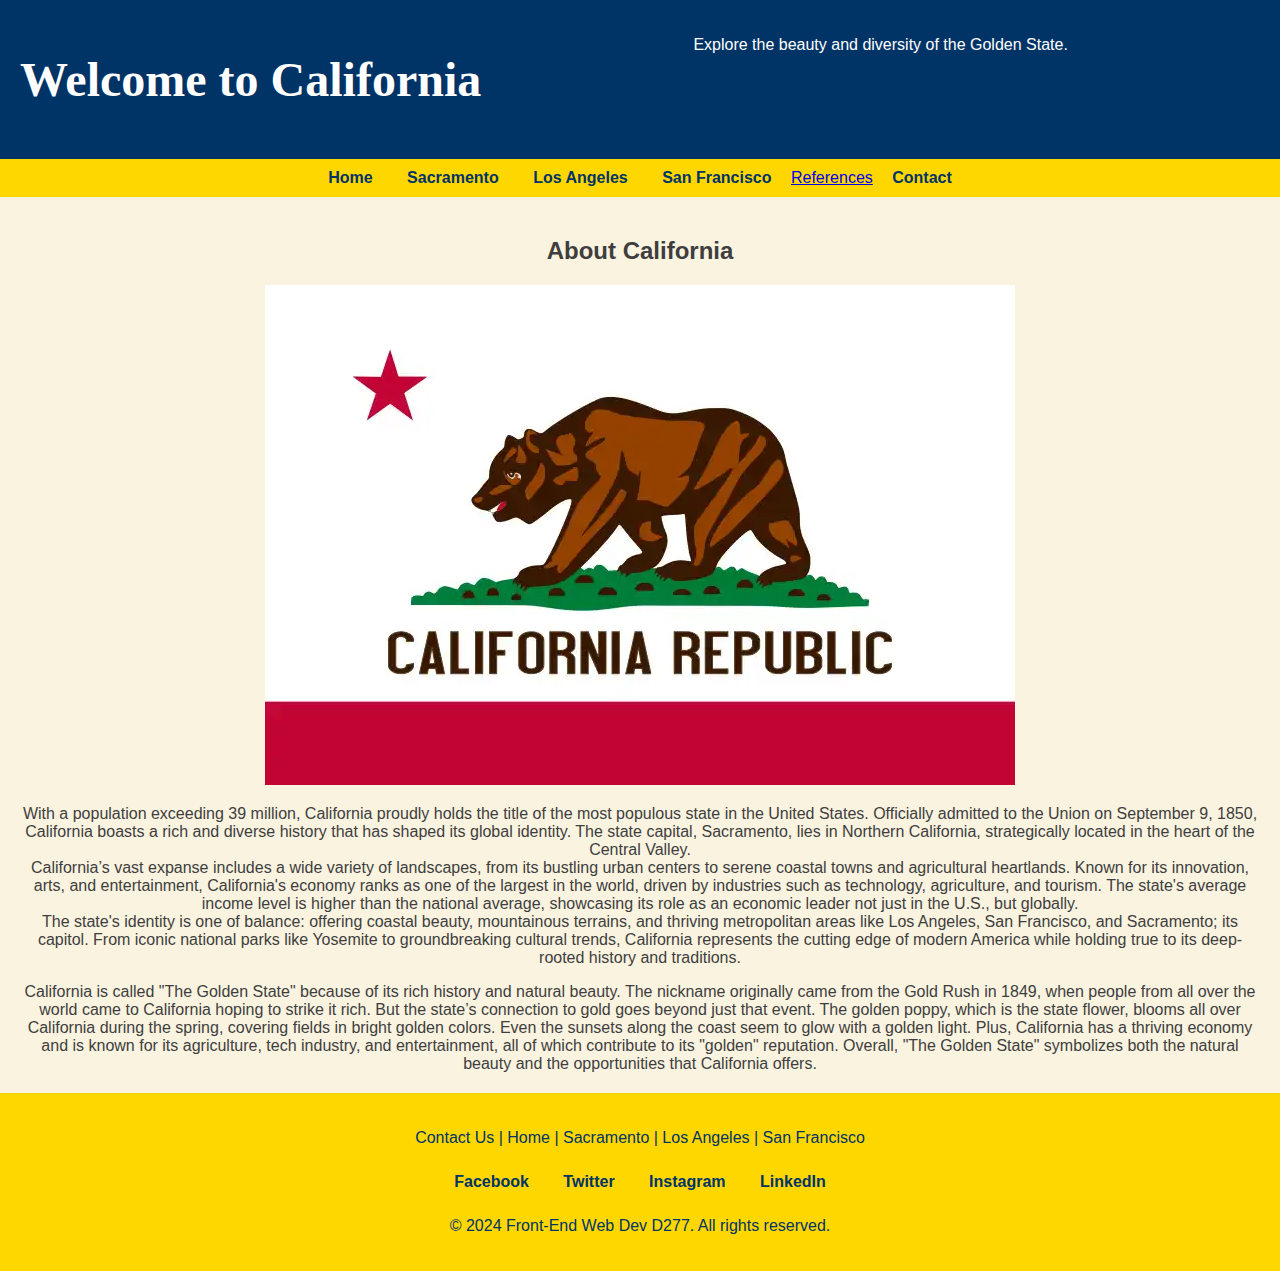
<file: index.html>
<!DOCTYPE html>
<html lang="en">
<head>
    <meta charset="UTF-8">
    <meta name="viewport" content="width=device-width, initial-scale=1.0">
    <title>Welcome to California</title>
    <link rel="stylesheet" href="styles.css">
</head>
<body>

<header>
     <h1 id="site-title">Welcome to California</h1>
    <p>Explore the beauty and diversity of the Golden State.</p>
</header>

<nav>
    <ul>
        <li><a href="index.html">Home</a></li>
        <li><a href="sacramento.html">Sacramento</a></li>
        <li><a href="losangeles.html">Los Angeles</a></li>
        <li><a href="sanfrancisco.html">San Francisco</a></li>
        </li><a href="references.html">References</a></li>
        <li><a href="contact.html">Contact</a></li>
    </ul>
</nav>

<main>
    <section>
        <h2>About California</h2>
        <img src="images/cali.webp" alt="California Flag">
        <article>
            <p>With a population exceeding 39 million, California proudly holds the title of the most populous state in the United States. Officially admitted to the Union on September 9, 1850, California boasts a rich and diverse history that has shaped its global identity. The state capital, Sacramento, lies in Northern California, strategically located in the heart of the Central Valley.</br>
        California’s vast expanse includes a wide variety of landscapes, from its bustling urban centers to serene coastal towns and agricultural heartlands. Known for its innovation, arts, and entertainment, California's economy ranks as one of the largest in the world, driven by industries such as technology, agriculture, and tourism. The state's average income level is higher than the national average, showcasing its role as an economic leader not just in the U.S., but globally.</br>
        The state's identity is one of balance: offering coastal beauty, mountainous terrains, and thriving metropolitan areas like Los Angeles, San Francisco, and Sacramento; its capitol. From iconic national parks like Yosemite to groundbreaking cultural trends, California represents the cutting edge of modern America while holding true to its deep-rooted history and traditions.</p>
        </article>
    </section>
    <aside>California is called "The Golden State" because of its rich history and natural beauty. The nickname originally came from the Gold Rush in 1849, when people from all over the world came to California hoping to strike it rich. But the state’s connection to gold goes beyond just that event. The golden poppy, which is the state flower, blooms all over California during the spring, covering fields in bright golden colors. Even the sunsets along the coast seem to glow with a golden light. Plus, California has a thriving economy and is known for its agriculture, tech industry, and entertainment, all of which contribute to its "golden" reputation. Overall, "The Golden State" symbolizes both the natural beauty and the opportunities that California offers.</aside>
</main>

<footer>
    <p>Contact Us | <a href="index.html">Home</a> | <a href="sacramento.html">Sacramento</a> | <a href="losangeles.html">Los Angeles</a> | <a href="sanfrancisco.html">San Francisco</a></p>
   
<nav>
    <ul>
        <li><a href="https://www.facebook.com" target="_blank">Facebook</a></li>
        <li><a href="https://www.twitter.com" target="_blank">Twitter</a></li>
        <li><a href="https://www.instagram.com" target="_blank">Instagram</a></li>
        <li><a href="https://www.linkedin.com" target="_blank">LinkedIn</a></li>
    </ul>
</nav>
  <p>&copy; 2024 Front-End Web Dev D277. All rights reserved.</p>
</footer>

</body>
</html>
</file>
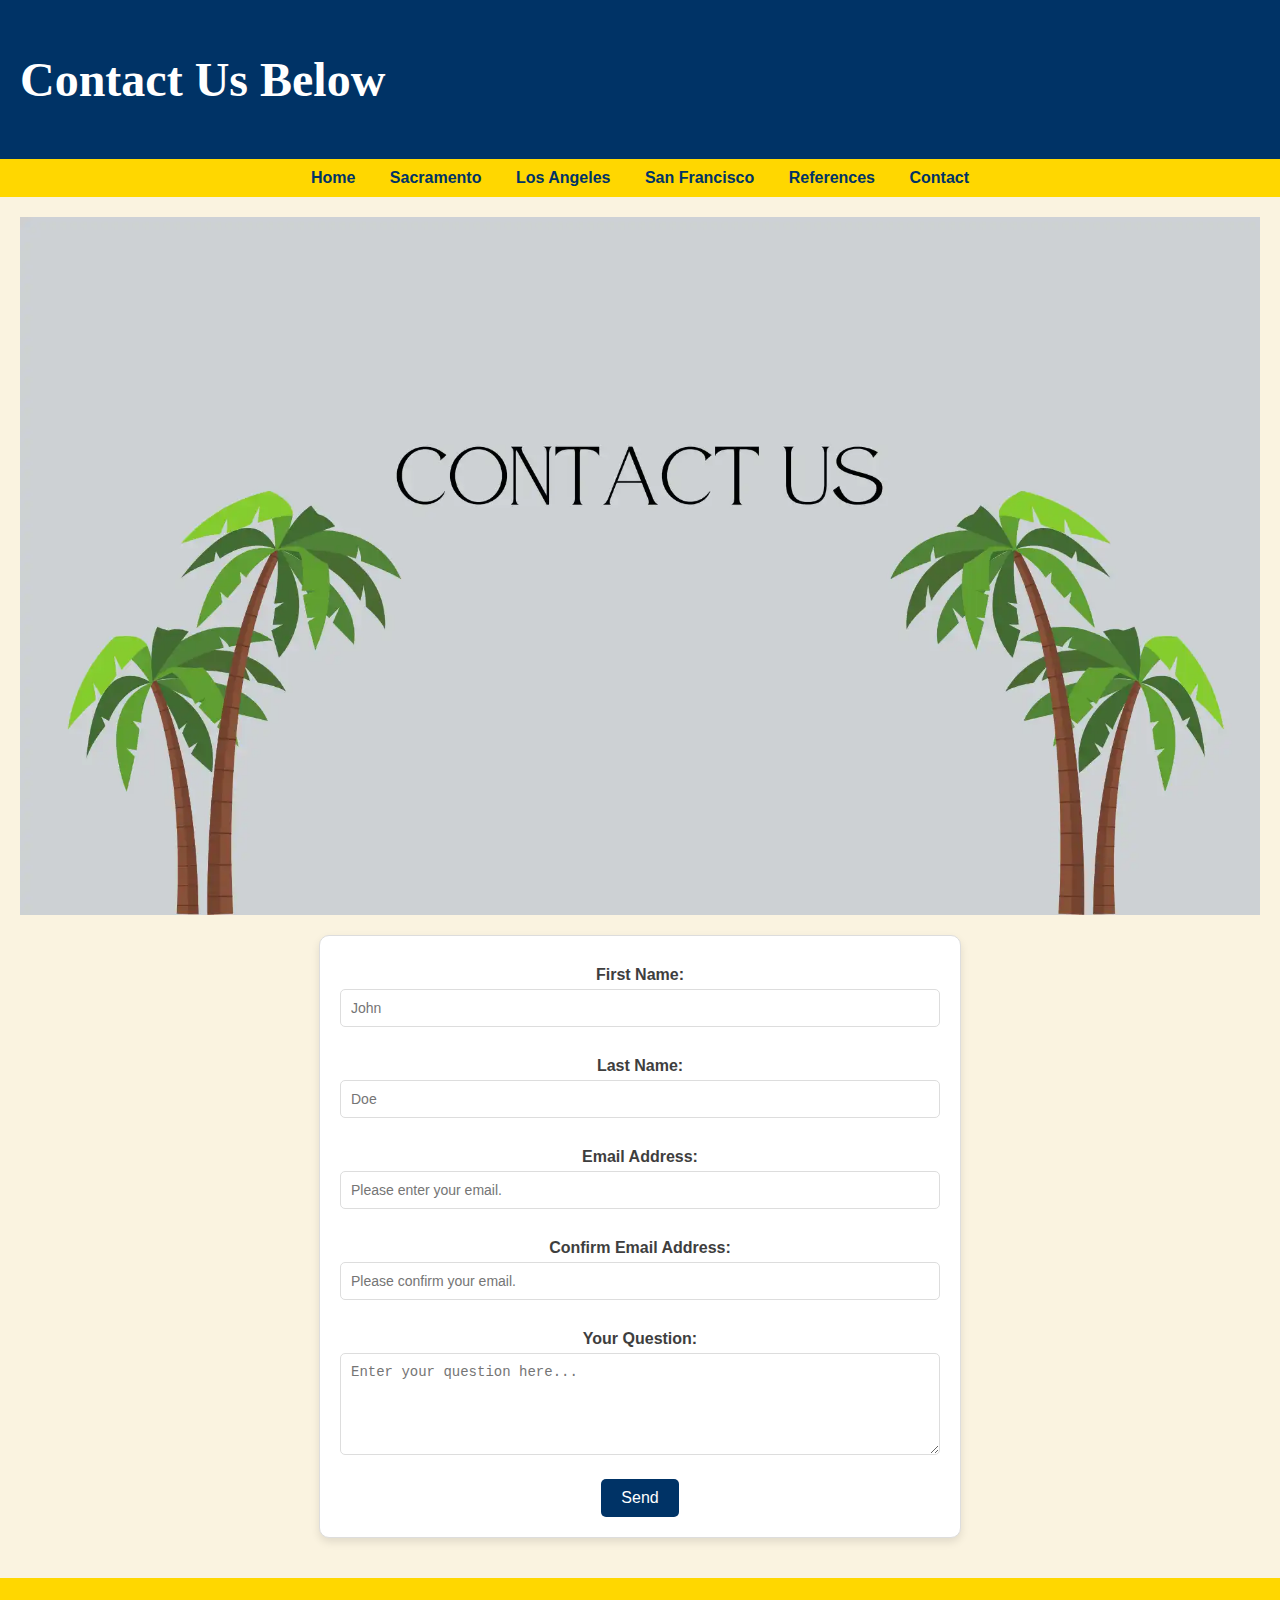
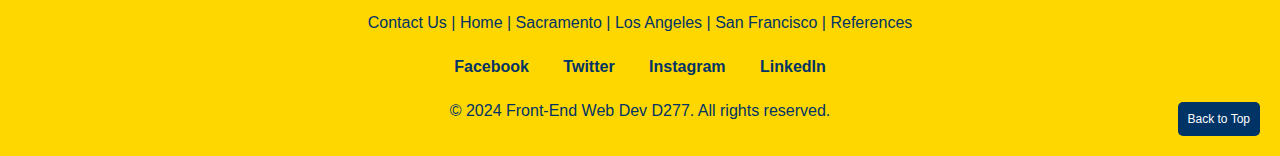
<file: contact.html>
<!DOCTYPE html>
<html lang="en">
<head>
    <meta charset="UTF-8">
    <meta name="viewport" content="width=device-width, initial-scale=1.0">
    <title>Contact Us</title>
    <link rel="stylesheet" href="styles.css">
    <script src="script.js" defer></script>
</head>
<body>
    <header>
        <h1 id="site-title"> Contact Us Below </h1>
    </header>
<nav>
    <ul>
        <li><a href="index.html">Home</a></li>
        <li><a href="sacramento.html">Sacramento</a></li>
        <li><a href="losangeles.html">Los Angeles</a></li>
        <li><a href="sanfrancisco.html">San Francisco</a></li>
        <li><a href="references.html">References</a></li>
        <li><a href="contact.html">Contact</a></li>
    </ul>
</nav>
    <main>
        <img src="images/contactnow.webp" alt="Contact Us" class="contact-image">
        <form id="contact-form">
            <label for="first-name">First Name:</label>
            <input type="text" id="first-name" name="first-name" placeholder="John" required>

            <label for="last-name">Last Name:</label>
            <input type="text" id="last-name" name="last-name" placeholder="Doe" required>

            <label for="email">Email Address:</label>
            <input type="email" id="email" name="email" placeholder="Please enter your email." required>

            <label for="confirm-email">Confirm Email Address:</label>
            <input type="email" id="confirm-email" name="confirm-email" placeholder="Please confirm your email." required>

            <label for="message">Your Question:</label>
            <textarea id="message" name="message" rows="5" placeholder="Enter your question here..." required></textarea>

            <input type="submit" value="Send">
        </form>
    </main>

   <footer>
    <p>Contact Us | <a href="index.html">Home</a> | <a href="sacramento.html">Sacramento</a> | <a href="losangeles.html">Los Angeles</a> | <a href="sanfrancisco.html">San Francisco</a> | <a href="references.html">References</a></p>
   
<nav>
    <ul>
        <li><a href="https://www.facebook.com" target="_blank">Facebook</a></li>
        <li><a href="https://www.twitter.com" target="_blank">Twitter</a></li>
        <li><a href="https://www.instagram.com" target="_blank">Instagram</a></li>
        <li><a href="https://www.linkedin.com" target="_blank">LinkedIn</a></li>
    </ul>
</nav>
  <p>&copy; 2024 Front-End Web Dev D277. All rights reserved.</p>
    <a id="back-to-top" href="#top">Back to Top</a>
</footer>

</body>
</html>
</file>
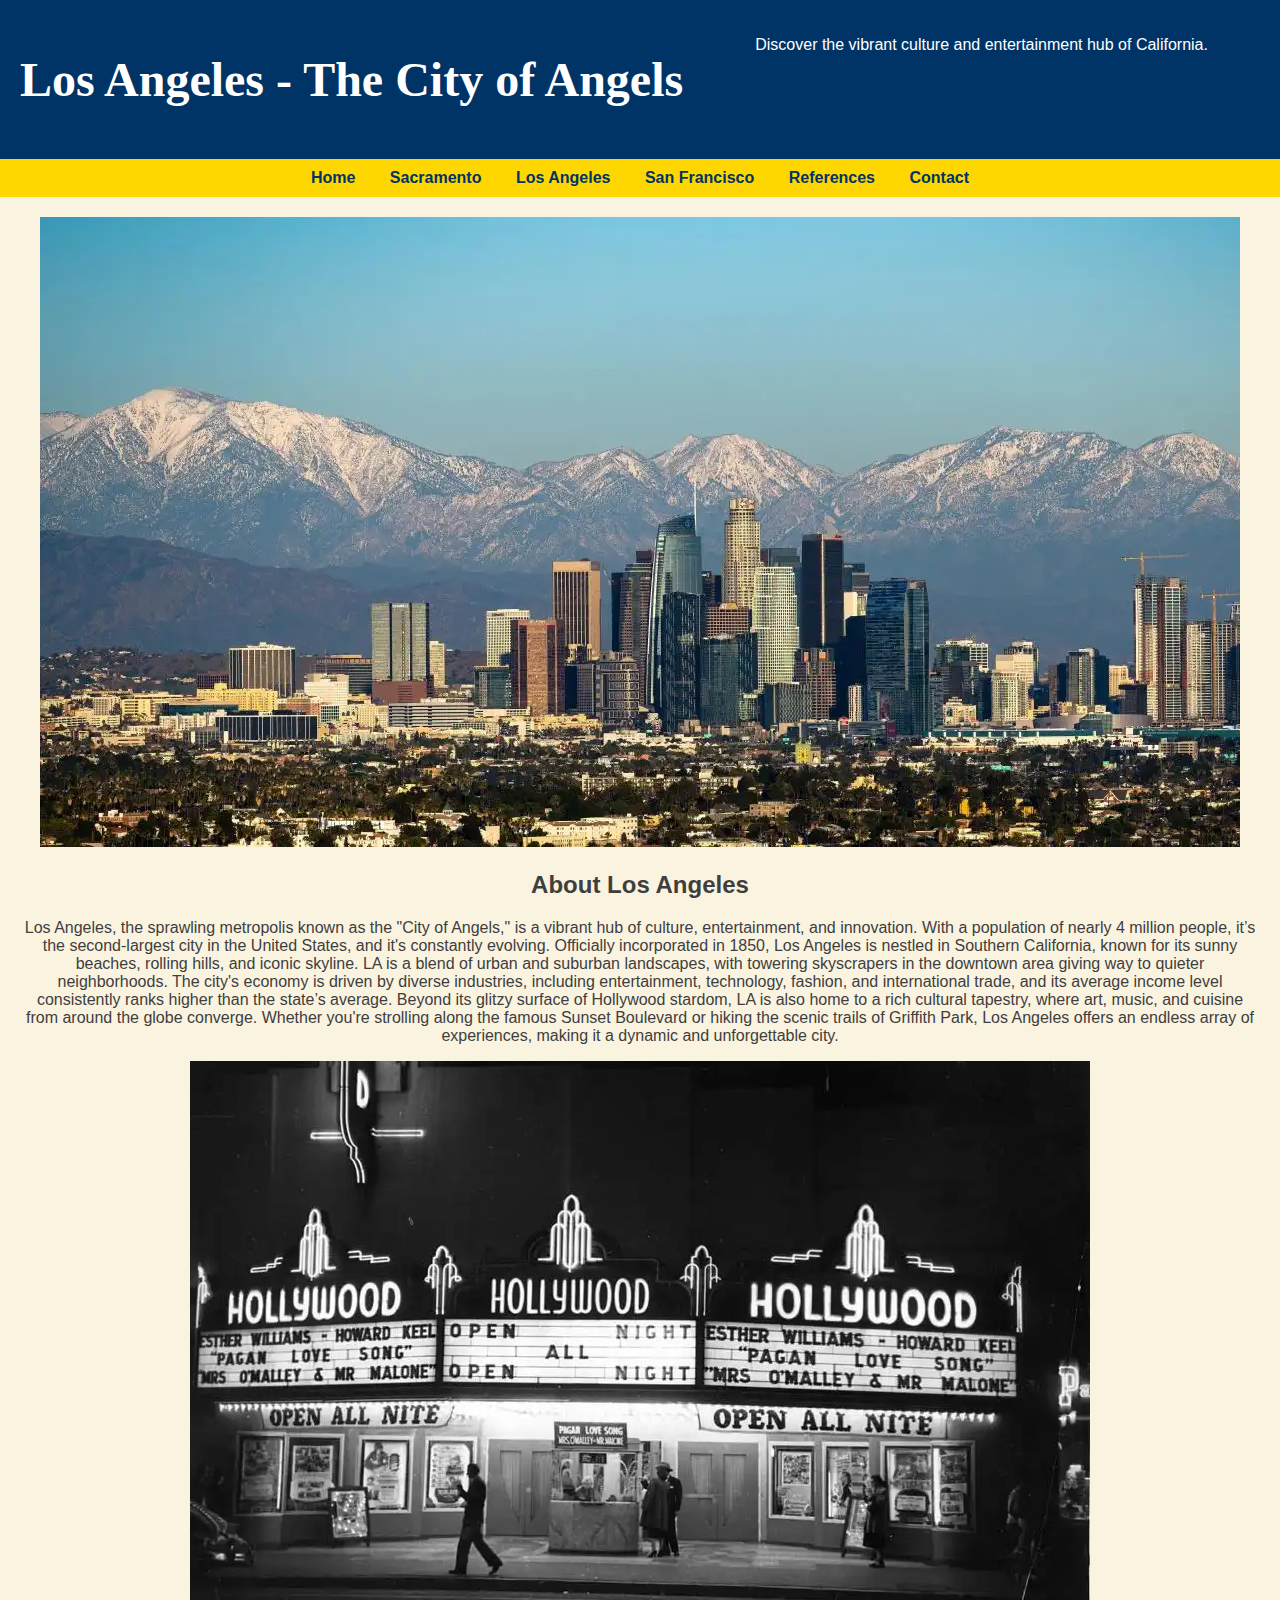
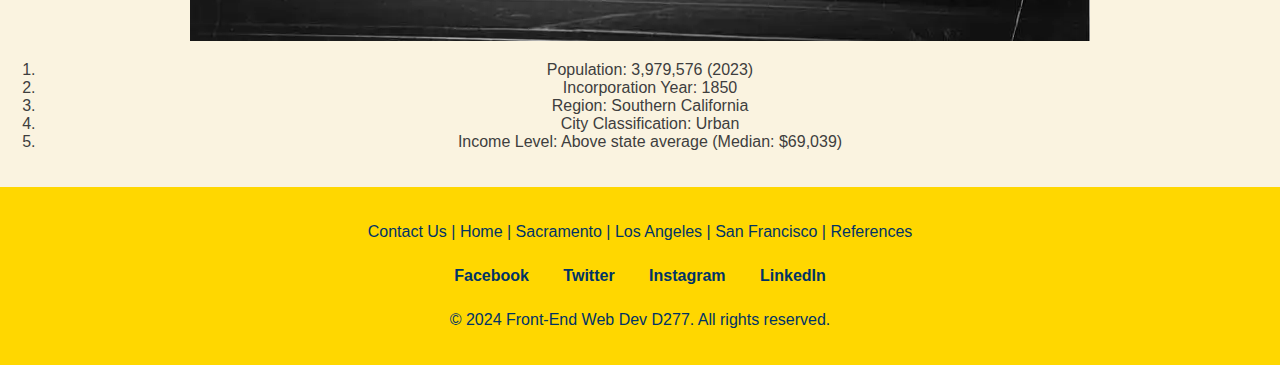
<file: losangeles.html>
<!DOCTYPE html>
<html lang="en">
<head>
    <meta charset="UTF-8">
    <meta name="viewport" content="width=device-width, initial-scale=1.0">
    <title>Los Angeles - The City of Angels</title>
    <link rel="stylesheet" href="styles.css">
</head>
<body>

<header>
      <h1 id="site-title">Los Angeles - The City of Angels</h1>
    <p>Discover the vibrant culture and entertainment hub of California.</p>
</header>

<nav>
    <ul>
      <li><a href="index.html">Home</a></li>
        <li><a href="sacramento.html">Sacramento</a></li>
        <li><a href="losangeles.html">Los Angeles</a></li>
        <li><a href="sanfrancisco.html">San Francisco</a></li>
        <li><a href="references.html">References</a></li>
        <li><a href="contact.html">Contact</a></li>
    </ul>
</nav>

<main>
    <section>
        <article>
            <img src="images/losangeles.webp" alt="Los Angeles Skyline">
            <h2>About Los Angeles</h2>
            <p>Los Angeles, the sprawling metropolis known as the "City of Angels," is a vibrant hub of culture, entertainment, and innovation. With a population of nearly 4 million people, it’s the second-largest city in the United States, and it's constantly evolving. Officially incorporated in 1850, Los Angeles is nestled in Southern California, known for its sunny beaches, rolling hills, and iconic skyline. LA is a blend of urban and suburban landscapes, with towering skyscrapers in the downtown area giving way to quieter neighborhoods. The city's economy is driven by diverse industries, including entertainment, technology, fashion, and international trade, and its average income level consistently ranks higher than the state’s average. Beyond its glitzy surface of Hollywood stardom, LA is also home to a rich cultural tapestry, where art, music, and cuisine from around the globe converge. Whether you're strolling along the famous Sunset Boulevard or hiking the scenic trails of Griffith Park, Los Angeles offers an endless array of experiences, making it a dynamic and unforgettable city.</p>
            <!-- Placeholder for an image -->
            <img src="images/hollywood.webp" alt="Hollywood Cinema Circa 1963">
        </article>
    </section>

    <aside>
        <ol>
            <li>Population: 3,979,576 (2023)</li>
            <li>Incorporation Year: 1850</li>
            <li>Region: Southern California</li>
            <li>City Classification: Urban</li>
            <li>Income Level: Above state average (Median: $69,039)</li>
        </ol>
    </aside>
</main>

<footer>
    <p>Contact Us | <a href="index.html">Home</a> | <a href="sacramento.html">Sacramento</a> | <a href="losangeles.html">Los Angeles</a> | <a href="sanfrancisco.html">San Francisco</a> | <a href="references.html">References</a> </p>
   <nav>
    <ul>
        <li><a href="https://www.facebook.com" target="_blank">Facebook</a></li>
        <li><a href="https://www.twitter.com" target="_blank">Twitter</a></li>
        <li><a href="https://www.instagram.com" target="_blank">Instagram</a></li>
        <li><a href="https://www.linkedin.com" target="_blank">LinkedIn</a></li>
    </ul>
</nav>
  <p>&copy; 2024 Front-End Web Dev D277. All rights reserved.</p>
</footer>

</body>
</html>
</file>
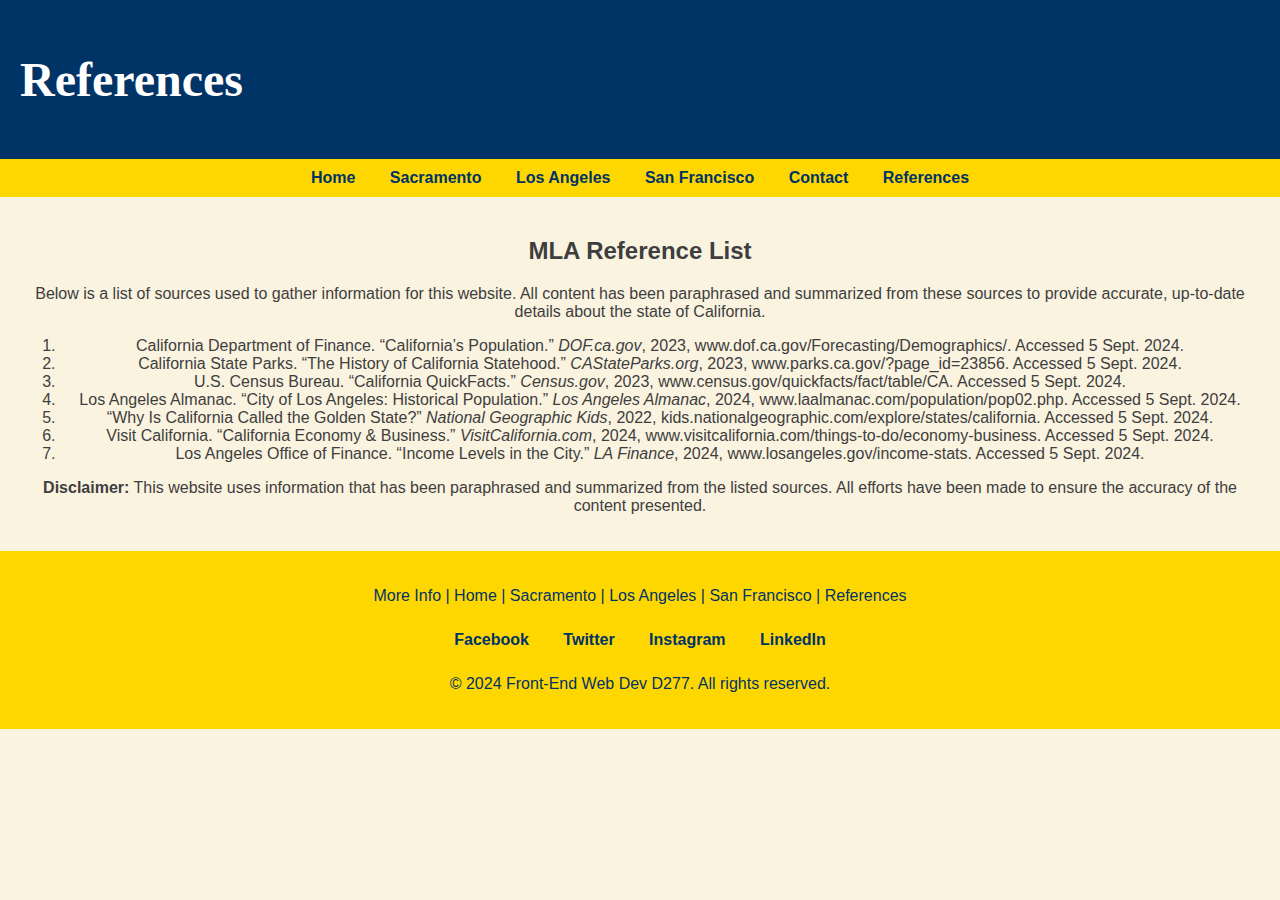
<file: references.html>
<!DOCTYPE html>
<html lang="en">
<head>
    <meta charset="UTF-8">
    <meta name="viewport" content="width=device-width, initial-scale=1.0">
    <title>References - California Information</title>
    <link rel="stylesheet" href="styles.css">
</head>
<body>

    <!-- Header Section -->
    <header>
        <h1>References</h1>
    </header>
        
    <nav>
            <ul>
                <li><a href="index.html">Home</a></li>
                <li><a href="sacramento.html">Sacramento</a></li>
                <li><a href="losangeles.html">Los Angeles</a></li>
                <li><a href="sanfrancisco.html">San Francisco</a></li>
                <li><a href="contact.html">Contact</a></li>
                <li><a href="references.html">References</a></li>
            </ul>
    </nav>
    

    <!-- Main Section -->
    <main>
        <section>
            <article>
                <h2>MLA Reference List</h2>
                <p>Below is a list of sources used to gather information for this website. All content has been paraphrased and summarized from these sources to provide accurate, up-to-date details about the state of California.</p>

                <!-- MLA Reference List -->
                <ol>
                    <li>California Department of Finance. “California’s Population.” <em>DOF.ca.gov</em>, 2023, www.dof.ca.gov/Forecasting/Demographics/. Accessed 5 Sept. 2024.</li>
                    <li>California State Parks. “The History of California Statehood.” <em>CAStateParks.org</em>, 2023, www.parks.ca.gov/?page_id=23856. Accessed 5 Sept. 2024.</li>
                    <li>U.S. Census Bureau. “California QuickFacts.” <em>Census.gov</em>, 2023, www.census.gov/quickfacts/fact/table/CA. Accessed 5 Sept. 2024.</li>
                    <li>Los Angeles Almanac. “City of Los Angeles: Historical Population.” <em>Los Angeles Almanac</em>, 2024, www.laalmanac.com/population/pop02.php. Accessed 5 Sept. 2024.</li>
                    <li>“Why Is California Called the Golden State?” <em>National Geographic Kids</em>, 2022, kids.nationalgeographic.com/explore/states/california. Accessed 5 Sept. 2024.</li>
                    <li>Visit California. “California Economy & Business.” <em>VisitCalifornia.com</em>, 2024, www.visitcalifornia.com/things-to-do/economy-business. Accessed 5 Sept. 2024.</li>
                    <li>Los Angeles Office of Finance. “Income Levels in the City.” <em>LA Finance</em>, 2024, www.losangeles.gov/income-stats. Accessed 5 Sept. 2024.</li>
                </ol>
            </article>

            <!-- Disclaimer Aside -->
            <aside class="absolute-position">
                <p><strong>Disclaimer:</strong> This website uses information that has been paraphrased and summarized from the listed sources. All efforts have been made to ensure the accuracy of the content presented.</p>
            </aside>
        </section>
    </main>

 <footer>
    <p>More Info | <a href="index.html">Home</a> | <a href="sacramento.html">Sacramento</a> | <a href="losangeles.html">Los Angeles</a> | <a href="sanfrancisco.html">San Francisco</a> | <a href="references.html">References</a></p>
   
<nav>
    <ul>
        <li><a href="https://www.facebook.com" target="_blank">Facebook</a></li>
        <li><a href="https://www.twitter.com" target="_blank">Twitter</a></li>
        <li><a href="https://www.instagram.com" target="_blank">Instagram</a></li>
        <li><a href="https://www.linkedin.com" target="_blank">LinkedIn</a></li>
    </ul>
</nav>
  <p>&copy; 2024 Front-End Web Dev D277. All rights reserved.</p>
</footer>

</body>
</html>
</file>
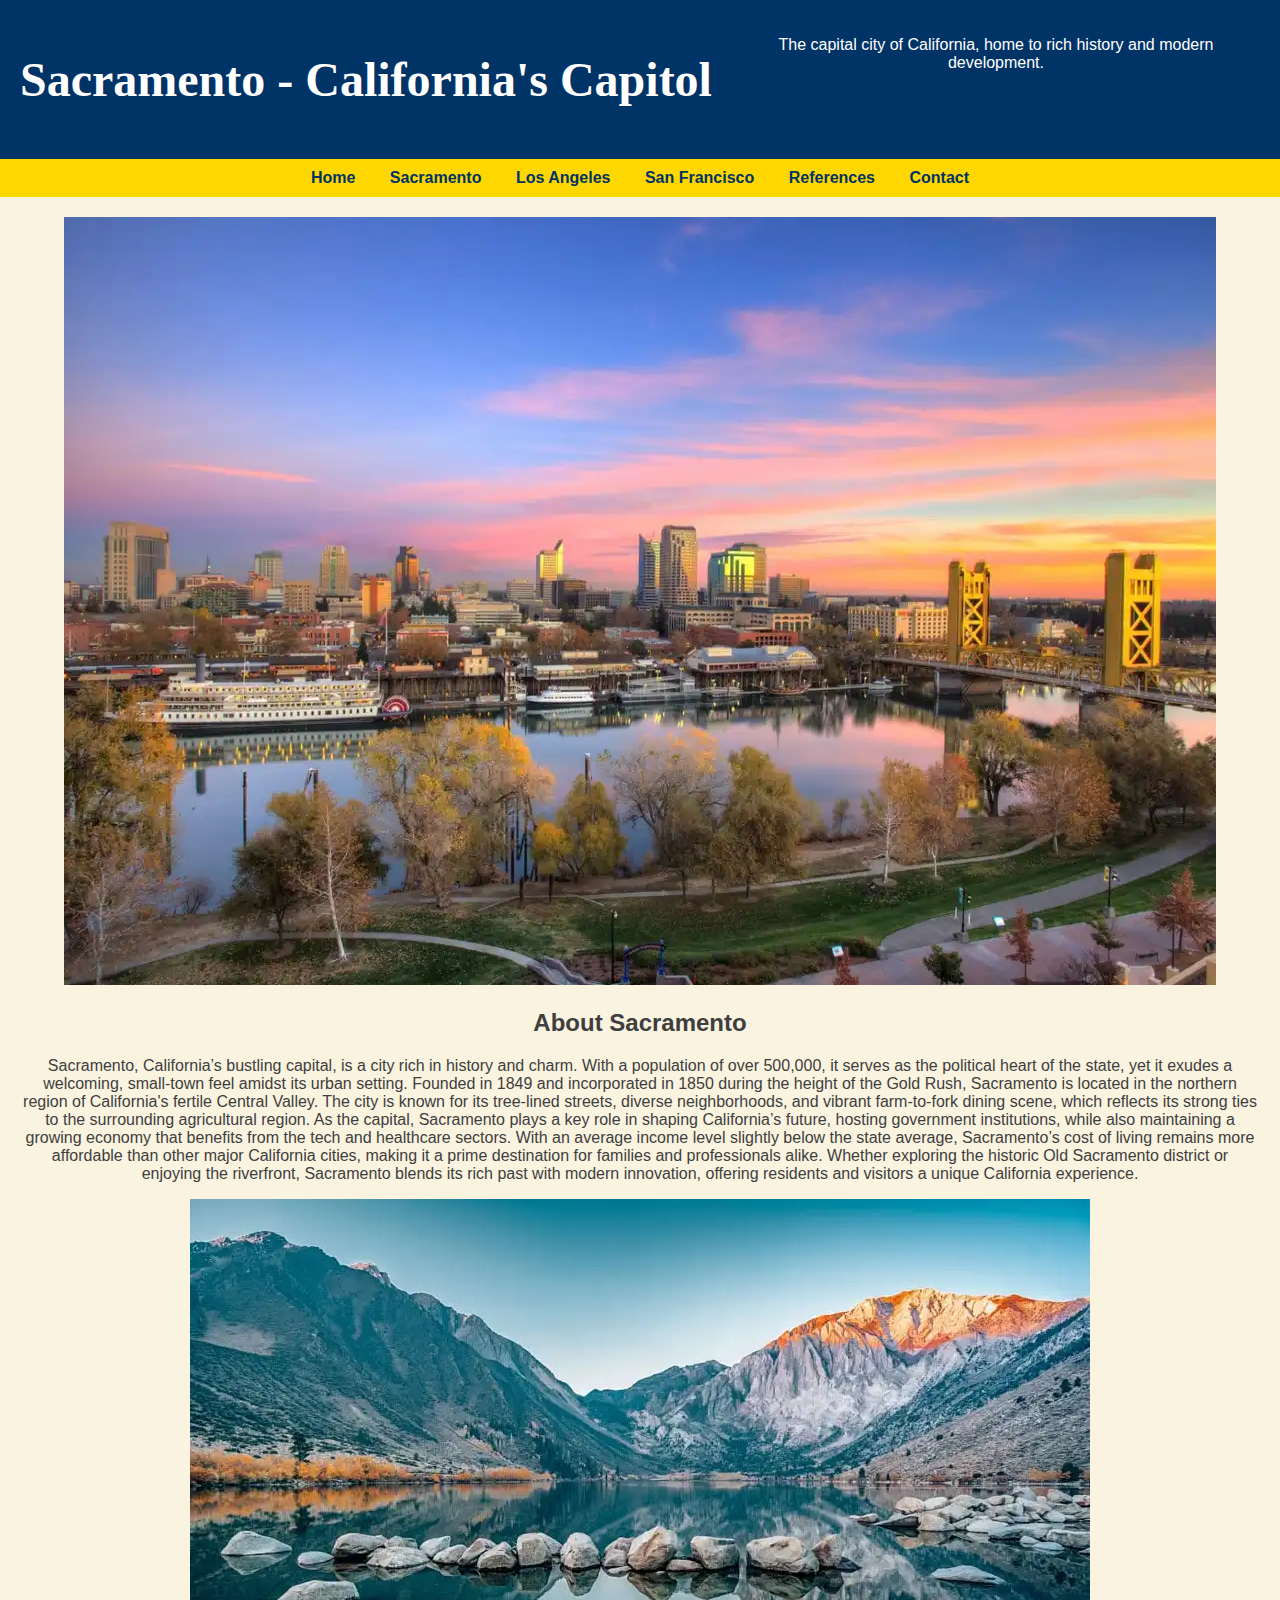
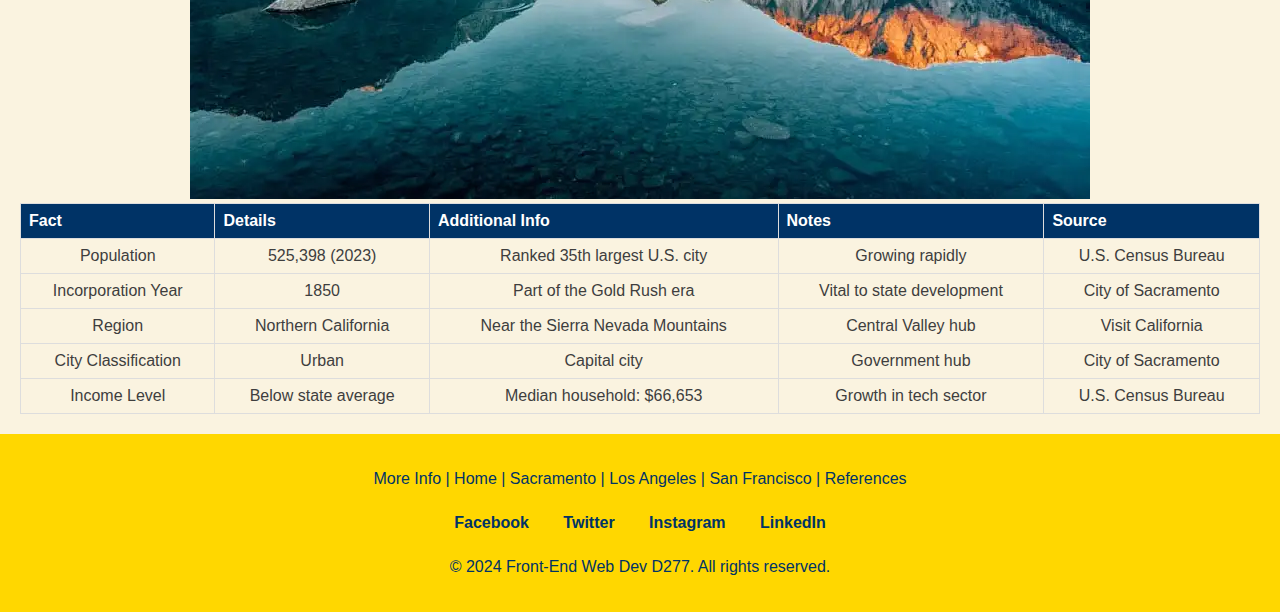
<file: sacramento.html>
<!DOCTYPE html>
<html lang="en">
<head>
    <meta charset="UTF-8">
    <meta name="viewport" content="width=device-width, initial-scale=1.0">
    <title>Sacramento - California's Capital</title>
    <link rel="stylesheet" href="styles.css">
</head>
<body>

<header>
     <h1 id="site-title">Sacramento - California's Capitol</h1>

    <p>The capital city of California, home to rich history and modern development.</p>

</header>

<nav>
    <ul>
      <li><a href="index.html">Home</a></li>
        <li><a href="sacramento.html">Sacramento</a></li>
        <li><a href="losangeles.html">Los Angeles</a></li>
        <li><a href="sanfrancisco.html">San Francisco</a></li>
        <li><a href="references.html">References</a></li>
        <li><a href="contact.html">Contact</a></li>
    </ul>
</nav>

<main>
    <section>
        <article>
            <img src="images/sacramento.webp" alt="Sacramento Skyline">
            <h2>About Sacramento</h2>
            <p>Sacramento, California’s bustling capital, is a city rich in history and charm. With a population of over 500,000, it serves as the political heart of the state, yet it exudes a welcoming, small-town feel amidst its urban setting. Founded in 1849 and incorporated in 1850 during the height of the Gold Rush, Sacramento is located in the northern region of California's fertile Central Valley. The city is known for its tree-lined streets, diverse neighborhoods, and vibrant farm-to-fork dining scene, which reflects its strong ties to the surrounding agricultural region. As the capital, Sacramento plays a key role in shaping California’s future, hosting government institutions, while also maintaining a growing economy that benefits from the tech and healthcare sectors. With an average income level slightly below the state average, Sacramento’s cost of living remains more affordable than other major California cities, making it a prime destination for families and professionals alike. Whether exploring the historic Old Sacramento district or enjoying the riverfront, Sacramento blends its rich past with modern innovation, offering residents and visitors a unique California experience.</p>
            <!-- Placeholder for an image -->
            <img src="images/sierranevadas.webp" alt="Aerial view of Sierra Nevadas">
        </article>
    </section>

    <aside>
        <table class="table-5x5">
            <thead>
                <tr>
                    <th>Fact</th>
                    <th>Details</th>
                    <th>Additional Info</th>
                    <th>Notes</th>
                    <th>Source</th>
                </tr>
            </thead>
            <tbody>
                <tr>
                    <td>Population</td>
                    <td>525,398 (2023)</td>
                    <td>Ranked 35th largest U.S. city</td>
                    <td>Growing rapidly</td>
                    <td>U.S. Census Bureau</td>
                </tr>
                <tr>
                    <td>Incorporation Year</td>
                    <td>1850</td>
                    <td>Part of the Gold Rush era</td>
                    <td>Vital to state development</td>
                    <td>City of Sacramento</td>
                </tr>
                <tr>
                    <td>Region</td>
                    <td>Northern California</td>
                    <td>Near the Sierra Nevada Mountains</td>
                    <td>Central Valley hub</td>
                    <td>Visit California</td>
                </tr>
                <tr>
                    <td>City Classification</td>
                    <td>Urban</td>
                    <td>Capital city</td>
                    <td>Government hub</td>
                    <td>City of Sacramento</td>
                </tr>
                <tr>
                    <td>Income Level</td>
                    <td>Below state average</td>
                    <td>Median household: $66,653</td>
                    <td>Growth in tech sector</td>
                    <td>U.S. Census Bureau</td>
                </tr>
            </tbody>
        </table>
    </aside>
</main>

<footer>
    <p>More Info | <a href="index.html">Home</a> | <a href="sacramento.html">Sacramento</a> | <a href="losangeles.html">Los Angeles</a> | <a href="sanfrancisco.html">San Francisco</a> | <a href="references.html">References</a>
   </p>
<nav>
    <ul>
        <li><a href="https://www.facebook.com" target="_blank">Facebook</a></li>
        <li><a href="https://www.twitter.com" target="_blank">Twitter</a></li>
        <li><a href="https://www.instagram.com" target="_blank">Instagram</a></li>
        <li><a href="https://www.linkedin.com" target="_blank">LinkedIn</a></li>
    </ul>
</nav>
  <p>&copy; 2024 Front-End Web Dev D277. All rights reserved.</p>
</footer>
</body>
</html>
</file>
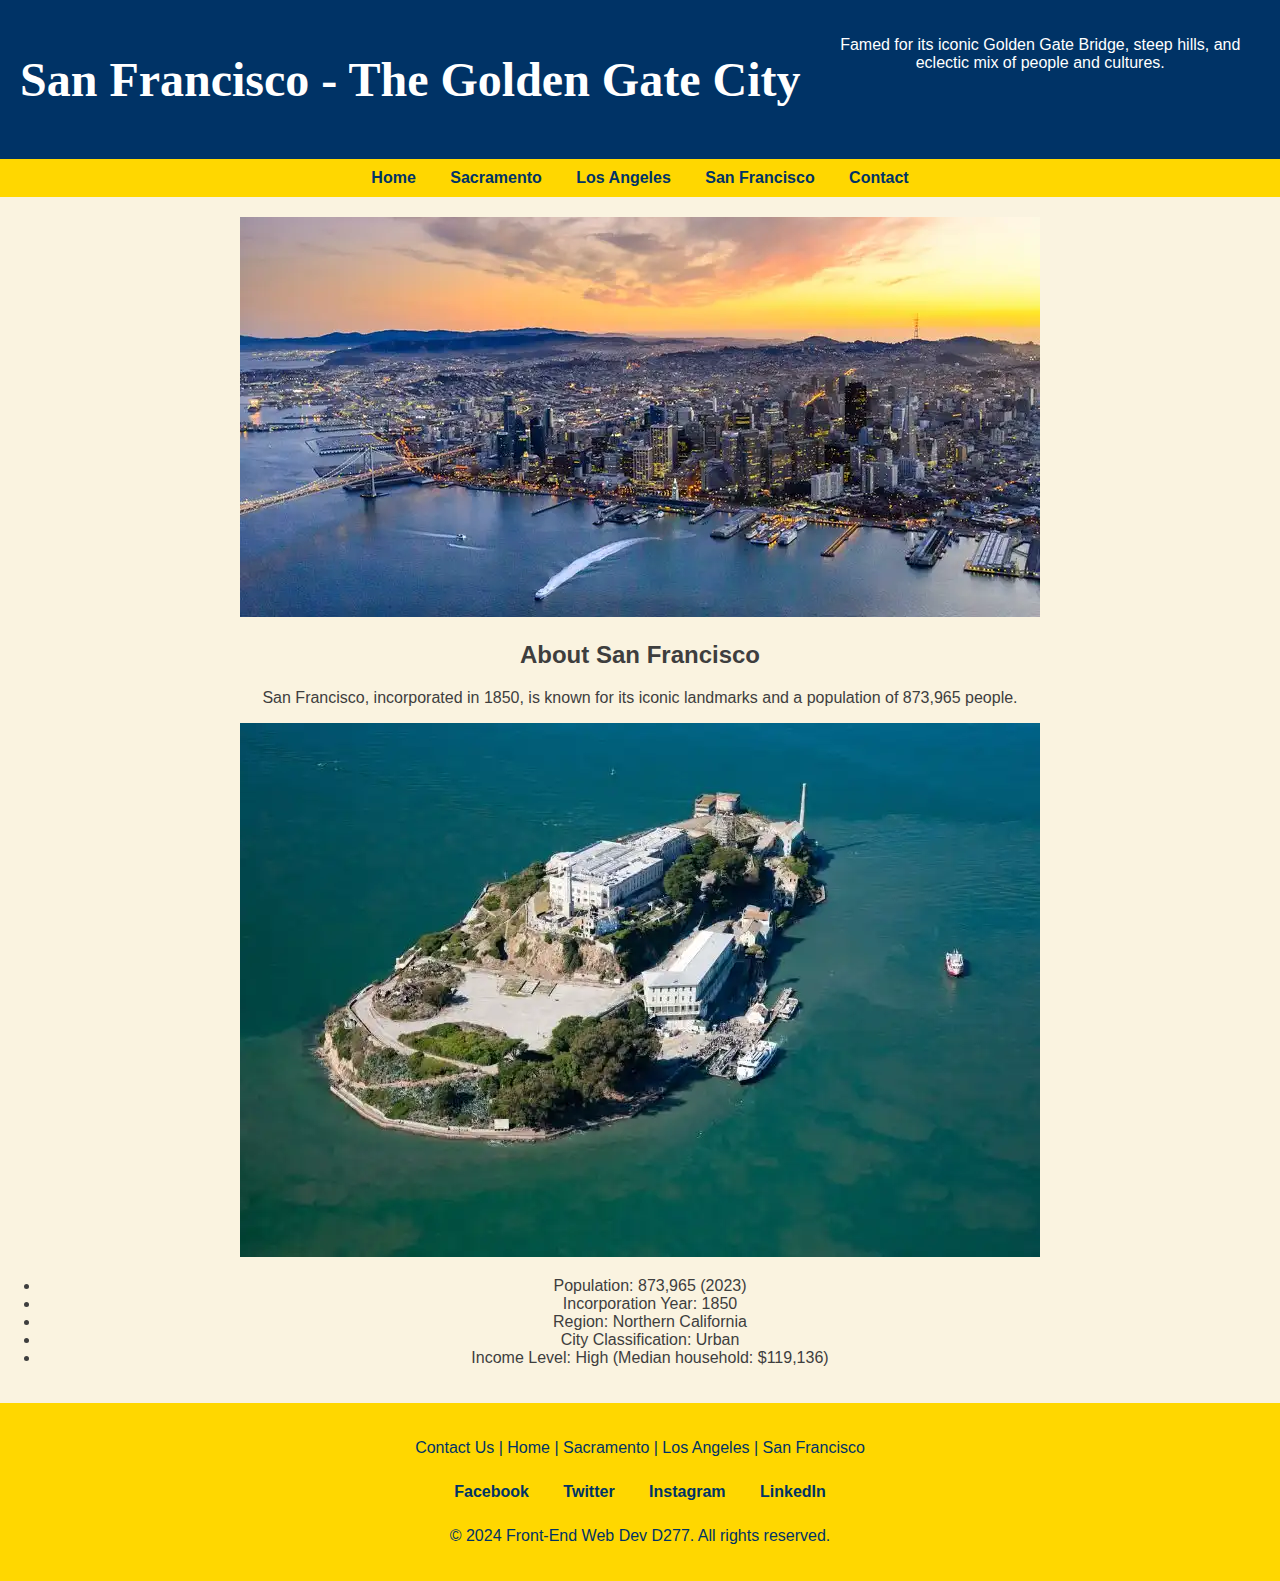
<file: sanfrancisco.html>
<!DOCTYPE html>
<html lang="en">
<head>
    <meta charset="UTF-8">
    <meta name="viewport" content="width=device-width, initial-scale=1.0">
    <title>San Francisco - The Golden Gate City</title>
    <link rel="stylesheet" href="styles.css">
</head>
<body>

<header>
      <h1 id="site-title">San Francisco - The Golden Gate City</h1>
    <p>Famed for its iconic Golden Gate Bridge, steep hills, and eclectic mix of people and cultures.</p>
</header>

<nav>
    <ul>
        <li><a href="index.html">Home</a></li>
        <li><a href="sacramento.html">Sacramento</a></li>
        <li><a href="losangeles.html">Los Angeles</a></li>
        <li><a href="sanfrancisco.html">San Francisco</a></li>
        <li><a href="contact.html">Contact</a></li>
    </ul>
</nav>

<main>
    <section>
        <article>
            <img src="images/sanfranscisco.webp" alt="San Francisco Skyline">
            <h2>About San Francisco</h2>
            <p>San Francisco, incorporated in 1850, is known for its iconic landmarks and a population of 873,965 people.</p>
            <!-- Placeholder for an image -->
            <img src="images/alcatraz.webp" alt="Alcatraz Aerial View Prison">
        </article>
    </section>

    <aside>
        <ul>
            <li>Population: 873,965 (2023)</li>
            <li>Incorporation Year: 1850</li>
            <li>Region: Northern California</li>
            <li>City Classification: Urban</li>
            <li>Income Level: High (Median household: $119,136)</li>
        </ul>
    </aside>
</main>

<footer>
    <p>Contact Us | <a href="index.html">Home</a> | <a href="sacramento.html">Sacramento</a> | <a href="losangeles.html">Los Angeles</a> | <a href="sanfrancisco.html">San Francisco</a></p>

<nav>
    <ul>
        <li><a href="https://www.facebook.com" target="_blank">Facebook</a></li>
        <li><a href="https://www.twitter.com" target="_blank">Twitter</a></li>
        <li><a href="https://www.instagram.com" target="_blank">Instagram</a></li>
        <li><a href="https://www.linkedin.com" target="_blank">LinkedIn</a></li>
    </ul>
</nav>
    <p>&copy; 2024 Front-End Web Dev D277. All rights reserved.</p>
</footer>
</body>
</html>
</file>
<file: styles.css>
/* Basic Body Style */
body {
    background-color: #FAF3E0;
    color: #3E3E3E;
    font-family: Arial, sans-serif;
    margin: 0;
    padding: 0;
   
}

/* Header Style */
header {
    background-color: #003366;
    color: rgb(255, 255, 255);
    padding: 20px;
    text-align: center;
    position: relative; /* Relative positioning for header */
    overflow: hidden; /* Clearfix for floated elements */
}

header h1 {
    font-family: 'Brush Script MT', cursive; /* Header Font for "Brush Script" */
    font-size: 48px;
    color: #FFFFFF;
    float: left; /* Float h1 to the left */
    margin-right: 20px; /* Space between h1 and other elements */
}

header .header-elements {
    float: right; /* Float other header elements to the right */
    text-align: right;
}

/* Navigation Style */
nav {
    text-align: center;
    background-color: #FFD700; /* California Gold for the navigation bar */
    padding: 10px;
}

nav ul {
    list-style-type: none;
    margin: 0;
    padding: 0;
}

nav ul li {
    display: inline;
    margin: 0 15px;
}

nav ul li a {
    color: #003366; /* Dark Blue for navigation links */
    text-decoration: none;
    font-weight: bold;
}

nav ul li a:hover {
    text-decoration: underline; /* Hover effect for navigation buttons */
}

/* Main Style */
main {
    padding: 20px;
    text-align: center;
}

/* Contact Image Styling */
.contact-image {
    display: block;
    margin: 0 auto 20px;
    max-width: 100%;
    height: auto;
}

/* Footer Style */
footer {
    background-color: #FFD700; /* California Gold for the footer */
    color: #003366; /* Dark Blue text */
    padding: 20px;
    text-align: center;
    position: relative; /* Relative positioning for footer */
}

/* Footer Links */
footer a {
    color: #003366; /* Dark Blue for link text */
    text-decoration: none;
}

footer a:hover {
    text-decoration: underline; /* Hover effect for footer links */
}

/* Back to Top Button (absolute positioning) */
#back-to-top {
    position: absolute;
    bottom: 20px; /* 20px from the bottom of the footer */
    right: 20px; /* 20px from the right of the footer */
    background-color: #003366; /* Dark Blue background for the button */
    color: white;
    padding: 10px;
    border-radius: 5px;
    font-size: 12px;
    text-decoration: none;
}

#back-to-top:hover {
    background-color: #002244; /* Darker blue for hover */
}
/* Form Style */
form {
    margin: 20px auto;
    max-width: 600px;
    padding: 20px;
    background-color: #FFFFFF;
    border: 1px solid #DDD;
    border-radius: 10px;
    box-shadow: 0 4px 8px rgba(0, 0, 0, 0.1);
}

/* Form Labels */
form label {
    display: block;
    font-size: 16px;
    font-weight: bold;
    margin: 10px 0 5px;
}

/* Form Input and Textarea Fields */
form input[type="text"],
form input[type="email"],
form textarea {
    width: 100%;
    padding: 10px;
    margin-bottom: 20px;
    border: 1px solid #DDD;
    border-radius: 5px;
    box-sizing: border-box;
    font-size: 14px;
}

/* Form Submit Button */
form input[type="submit"] {
    background-color: #003366; /* Dark Blue for the button */
    color: white;
    padding: 10px 20px;
    border: none;
    border-radius: 5px;
    font-size: 16px;
    cursor: pointer;
    display: block;
    margin: 0 auto;
}

form input[type="submit"]:hover {
    background-color: #002244; /* Darker blue for hover */
}

/* Table Styling */
.table-5x5 {
    border-collapse: collapse;
    width: 100%;
}

.table-5x5 th,
.table-5x5 td {
    border: 1px solid #ddd;
    padding: 8px;
}

.table-5x5 th {
    background-color: #003366; /* Dark Blue for table header */
    color: white;
    text-align: left;
}

/* List Styling */
aside ol {
    list-style-type: decimal;
    padding-left: 20px;
}

aside ul {
    list-style-type: disc;
    padding-left: 20px;
}

/* Alignment and Positioning */
.align-center {
    text-align: center;
}

.float-right {
    float: right; /* Float property to position elements to the side */
    margin: 0 20px 20px 0;
}

.relative-position {
    position: relative; /* Relative positioning for additional control */
}

}

/* Element Selector */
h1 {
    color: #003366; /* Dark Blue for all H1 elements */
}

/* Class Selector */
.form-group {
    margin-bottom: 20px; /* Used for form fields spacing */
}

/* ID Selector */
#site-title {
    color: #FFFFFF; /* White color */
}

#unique-element {
    background-color: #FFD700; /* Unique background color for specific element */
    padding: 10px;
    border-radius: 5px;
}

/* Reference Page Styling */
.reference-page {
    padding: 20px;
    background-color: #FAF3E0; /* Sand color for background */
}

.reference-page h1 {
    color: #003366; /* Dark Blue for header */
}

.reference-page ol {
    margin: 20px 0;
    position: relative;
}

.reference-page li {
    margin-bottom: 10px;
}

.reference-page aside {
    padding: 10px;
    background-color: #FFD700; /* California Gold for aside */
    color: #003366;
    border-radius: 5px;
}
</file>
